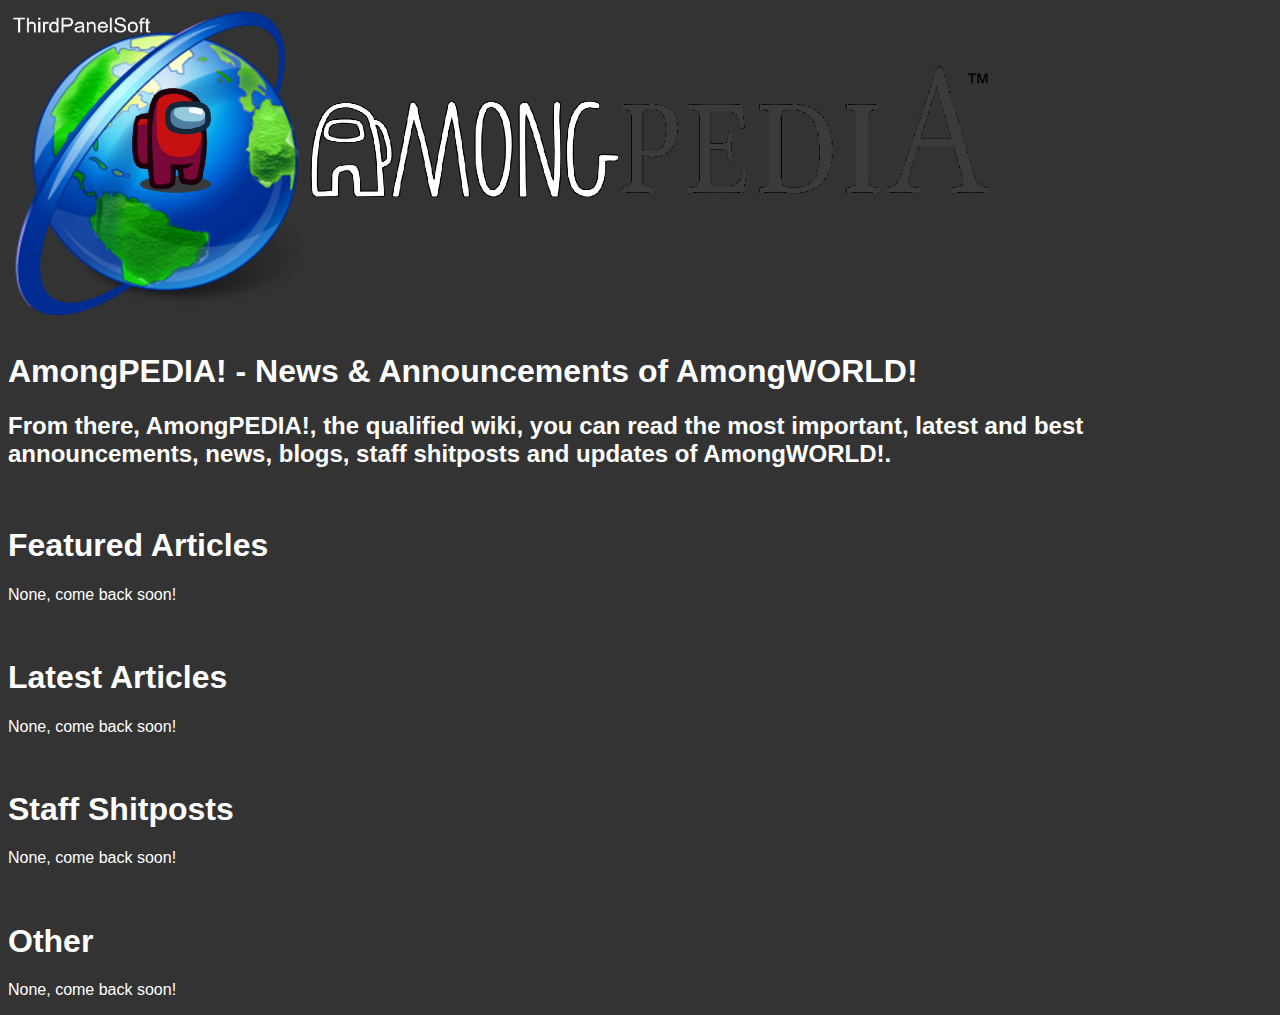
<file: news/index.html>
<!DOCTYPE html>
<html lang="en">
<head>
    <meta charset="UTF-8">
    <meta name="viewport" content="width=device-width, initial-scale=1.0">
    <title>AmongPEDIA!</title>
	<link rel="icon" type="image/x-icon" href="faviconwiki.png">
    <style>
        body {
            background-color: #333333;
            color: white;
            font-family: Arial, sans-serif;
			a {color: blue;}
        }
		        @keyframes rainbow {
            0% { color: #ff0000; }
            14% { color: #ff7f00; }
            28% { color: #ffff00; }
            42% { color: #00ff00; }
            56% { color: #0000ff; }
            70% { color: #4b0082; }
            84% { color: #8b00ff; }
            100% { color: #ff0000; }
        }

        rainbow-text {
            animation: rainbow 3s linear infinite;
            font-size: 1em;
        }
    </style>
	<img src="wiki.png" alt="Wiki Logo" style="width:1000px;height:320px;">
	<h1>AmongPEDIA! - News & Announcements of AmongWORLD!</h1>
	<h2>From there, AmongPEDIA!, the qualified wiki, you can read the most important, latest and best announcements, news, blogs, staff shitposts and updates of AmongWORLD!.</h2>
	<br>
	<h1>Featured Articles</h1>
	<p>None, come back soon!</p>
	<br>
	<h1>Latest Articles</h1>
	<p>None, come back soon!</p>
	<br>
	<h1>Staff Shitposts</h1>
	<p>None, come back soon!</p>
	<br>
	<h1>Other</h1>
	<p>None, come back soon!</p>
</head>
<body>
    <script>
        customElements.define('rainbow-text', class extends HTMLElement {
            constructor() {
                super();
            }
        });
    </script>
</body>
</html>
</file>
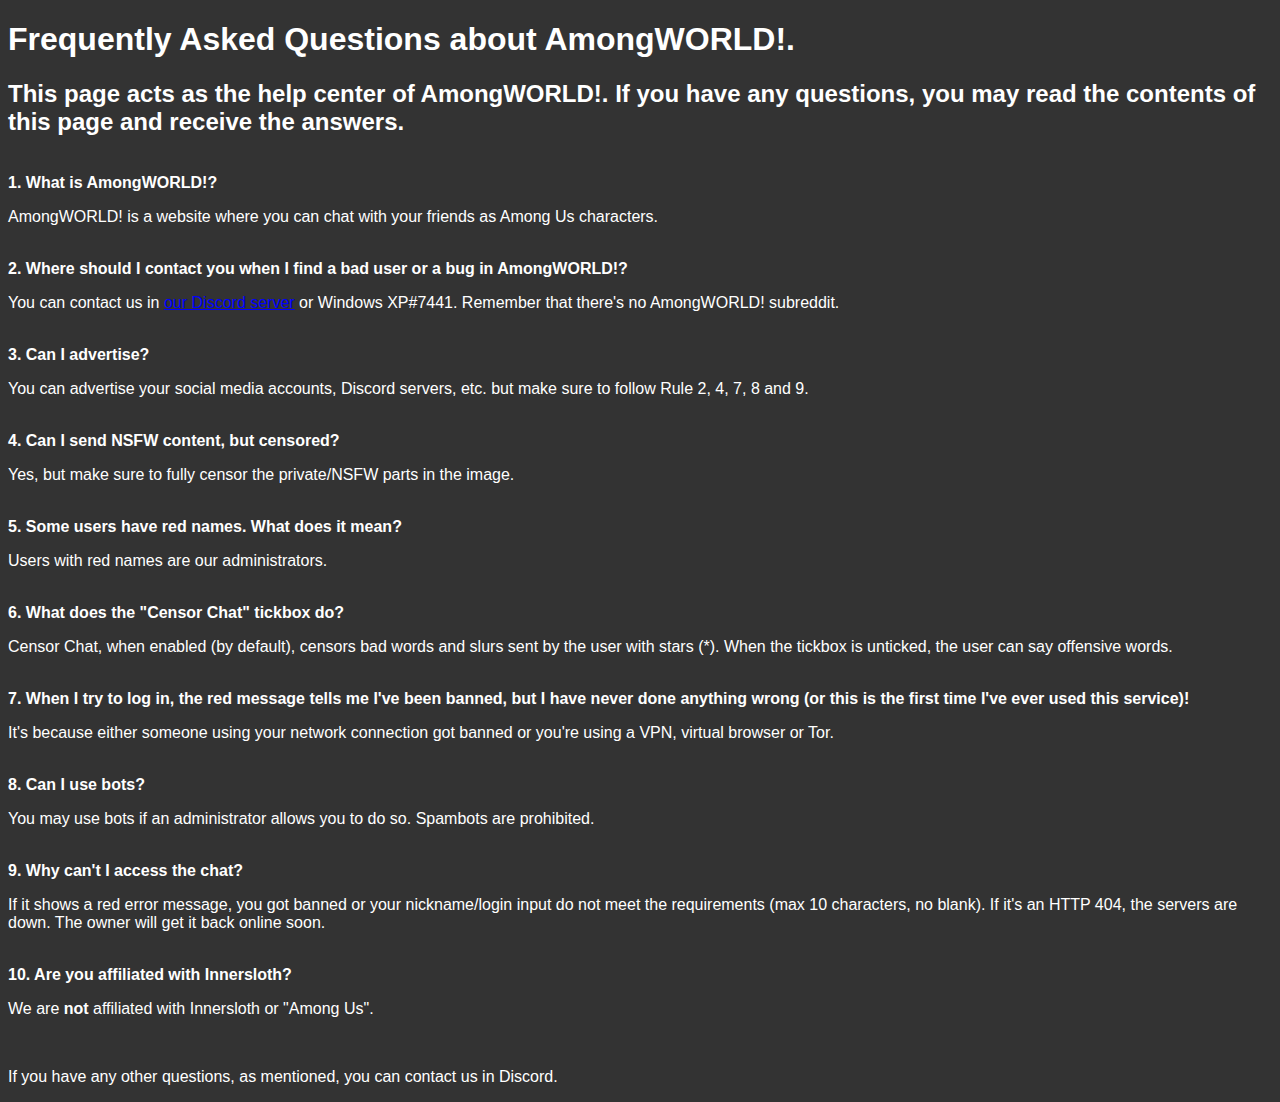
<file: faq.html>
<!DOCTYPE html>
<html lang="en">
<head>
    <meta charset="UTF-8">
    <meta name="viewport" content="width=device-width, initial-scale=1.0">
    <title>AmongWORLD! FAQs</title>
	<link rel="icon" type="image/x-icon" href="favicon.png">
    <style>
        body {
            background-color: #333333;
            color: white;
            font-family: Arial, sans-serif;
			a {color: blue;}
        }
		        @keyframes rainbow {
            0% { color: #ff0000; }
            14% { color: #ff7f00; }
            28% { color: #ffff00; }
            42% { color: #00ff00; }
            56% { color: #0000ff; }
            70% { color: #4b0082; }
            84% { color: #8b00ff; }
            100% { color: #ff0000; }
        }

        rainbow-text {
            animation: rainbow 3s linear infinite;
            font-size: 1em;
        }
    </style>
	<h1>Frequently Asked Questions about AmongWORLD!.</h1>
	<h2>This page acts as the help center of AmongWORLD!. If you have any questions, you may read the contents of this page and receive the answers.</h2>
	<br>
	<b>1. What is AmongWORLD!?</b>
	<p>AmongWORLD! is a website where you can chat with your friends as Among Us characters.</p>
	<br>
	<b>2. Where should I contact you when I find a bad user or a bug in AmongWORLD!?</b>
	<p>You can contact us in <a href="https://discord.com/invite/4z7YcZYD96">our Discord server</a> or Windows XP#7441. Remember that there's no AmongWORLD! subreddit.</p>
	<br>
	<b>3. Can I advertise?</b>
	<p>You can advertise your social media accounts, Discord servers, etc. but make sure to follow Rule 2, 4, 7, 8 and 9.</p>
	<br>
	<b>4. Can I send NSFW content, but censored?</b>
	<p>Yes, but make sure to fully censor the private/NSFW parts in the image.</p>
	<br>
	<b>5. Some users have red names. What does it mean?</b>
	<p>Users with red names are our administrators.</p>
	<br>
	<b>6. What does the "Censor Chat" tickbox do?</b>
	<p>Censor Chat, when enabled (by default), censors bad words and slurs sent by the user with stars (*). When the tickbox is unticked, the user can say offensive words.</p>
	<br>
	<b>7. When I try to log in, the red message tells me I've been banned, but I have never done anything wrong (or this is the first time I've ever used this service)!</b>
	<p>It's because either someone using your network connection got banned or you're using a VPN, virtual browser or Tor.</p>
	<br>
	<b>8. Can I use bots?</b>
	<p>You may use bots if an administrator allows you to do so. Spambots are prohibited.</p>
    <br>
	<b>9. Why can't I access the chat?</b>
	<p>If it shows a red error message, you got banned or your nickname/login input do not meet the requirements (max 10 characters, no blank). If it's an HTTP 404, the servers are down. The owner will get it back online soon.</p>
    <br>
	<b>10. Are you affiliated with Innersloth?</b>
	<p>We are <b>not</b> affiliated with Innersloth or "Among Us".</p>
	<br>
	<p>If you have any other questions, as mentioned, you can contact us in Discord.</p>
</head>
<body>
    <script>
        customElements.define('rainbow-text', class extends HTMLElement {
            constructor() {
                super();
            }
        });
    </script>
</body>
</html>
</file>
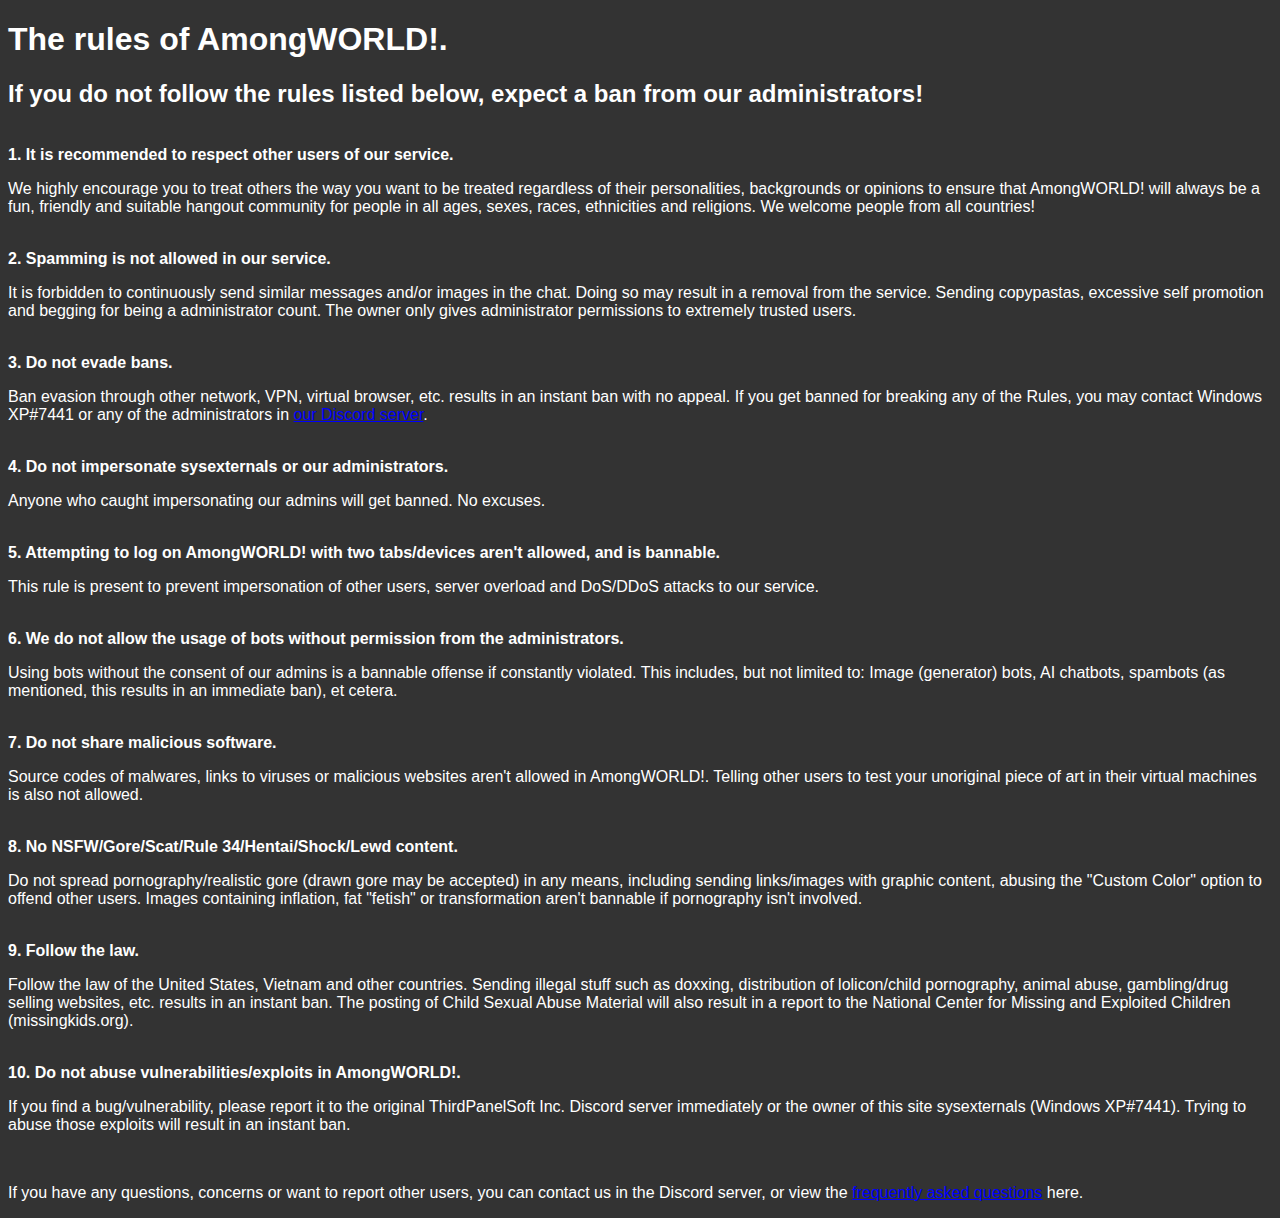
<file: rules.html>
<!DOCTYPE html>
<html lang="en">
<head>
    <meta charset="UTF-8">
    <meta name="viewport" content="width=device-width, initial-scale=1.0">
    <title>AmongWORLD! Rules</title>
	<link rel="icon" type="image/x-icon" href="favicon.png">
    <style>
        body {
            background-color: #333333;
            color: white;
            font-family: Arial, sans-serif;
			a {color: blue;}
        }
		        @keyframes rainbow {
            0% { color: #ff0000; }
            14% { color: #ff7f00; }
            28% { color: #ffff00; }
            42% { color: #00ff00; }
            56% { color: #0000ff; }
            70% { color: #4b0082; }
            84% { color: #8b00ff; }
            100% { color: #ff0000; }
        }

        rainbow-text {
            animation: rainbow 3s linear infinite;
            font-size: 1em;
        }
    </style>
	<h1>The rules of AmongWORLD!.</h1>
	<h2>If you do not follow the rules listed below, expect a ban from our administrators!</h2>
	<br>
	<b>1. It is recommended to respect other users of our service.</b>
	<p>We highly encourage you to treat others the way you want to be treated regardless of their personalities, backgrounds or opinions to ensure that AmongWORLD! will always be a fun, friendly and suitable hangout community for people in all ages, sexes, races, ethnicities and religions. We welcome people from all countries!</p>
	<br>
	<b>2. Spamming is not allowed in our service.</b>
	<p>It is forbidden to continuously send similar messages and/or images in the chat. Doing so may result in a removal from the service. Sending copypastas, excessive self promotion and begging for being a administrator count. The owner only gives administrator permissions to extremely trusted users.</p>
	<br>
	<b>3. Do not evade bans.</b>
	<p>Ban evasion through other network, VPN, virtual browser, etc. results in an instant ban with no appeal. If you get banned for breaking any of the Rules, you may contact Windows XP#7441 or any of the administrators in <a href="https://discord.com/invite/4z7YcZYD96">our Discord server</a>.</p>
	<br>
	<b>4. Do not impersonate <rainbow-text>sysexternals</rainbow-text> or our administrators.</b>
	<p>Anyone who caught impersonating our admins will get banned. No excuses.</p>
	<br>
	<b>5. Attempting to log on AmongWORLD! with two tabs/devices aren't allowed, and is bannable.</b>
	<p>This rule is present to prevent impersonation of other users, server overload and DoS/DDoS attacks to our service.</p>
	<br>
	<b>6. We do not allow the usage of bots without permission from the administrators.</b>
	<p>Using bots without the consent of our admins is a bannable offense if constantly violated. This includes, but not limited to: Image (generator) bots, AI chatbots, spambots (as mentioned, this results in an immediate ban), et cetera.</p>
	<br>
	<b>7. Do not share malicious software.</b>
	<p>Source codes of malwares, links to viruses or malicious websites aren't allowed in AmongWORLD!. Telling other users to test your unoriginal piece of art in their virtual machines is also not allowed.</p>
    <br>
	<b>8. No NSFW/Gore/Scat/Rule 34/Hentai/Shock/Lewd content.</b>
	<p>Do not spread pornography/realistic gore (drawn gore may be accepted) in any means, including sending links/images with graphic content, abusing the "Custom Color" option to offend other users. Images containing inflation, fat "fetish" or transformation aren't bannable if pornography isn't involved.</p>
    <br>
	<b>9. Follow the law.</b>
	<p>Follow the law of the United States, Vietnam and other countries. Sending illegal stuff such as doxxing, distribution of lolicon/child pornography, animal abuse, gambling/drug selling websites, etc. results in an instant ban. The posting of Child Sexual Abuse Material will also result in a report to the National Center for Missing and Exploited Children (missingkids.org).</p>
	<br>
	<b>10. Do not abuse vulnerabilities/exploits in AmongWORLD!.</b>
	<p>If you find a bug/vulnerability, please report it to the original ThirdPanelSoft Inc. Discord server immediately or the owner of this site <rainbow-text>sysexternals</rainbow-text> (Windows XP#7441). Trying to abuse those exploits will result in an instant ban.</p>
	<br>
	<p>If you have any questions, concerns or want to report other users, you can contact us in the Discord server, or view the <a href="faq.html">frequently asked questions</a> here.</p>
</head>
<body>
    <script>
        customElements.define('rainbow-text', class extends HTMLElement {
            constructor() {
                super();
            }
        });
    </script>
</body>
</html>
</file>
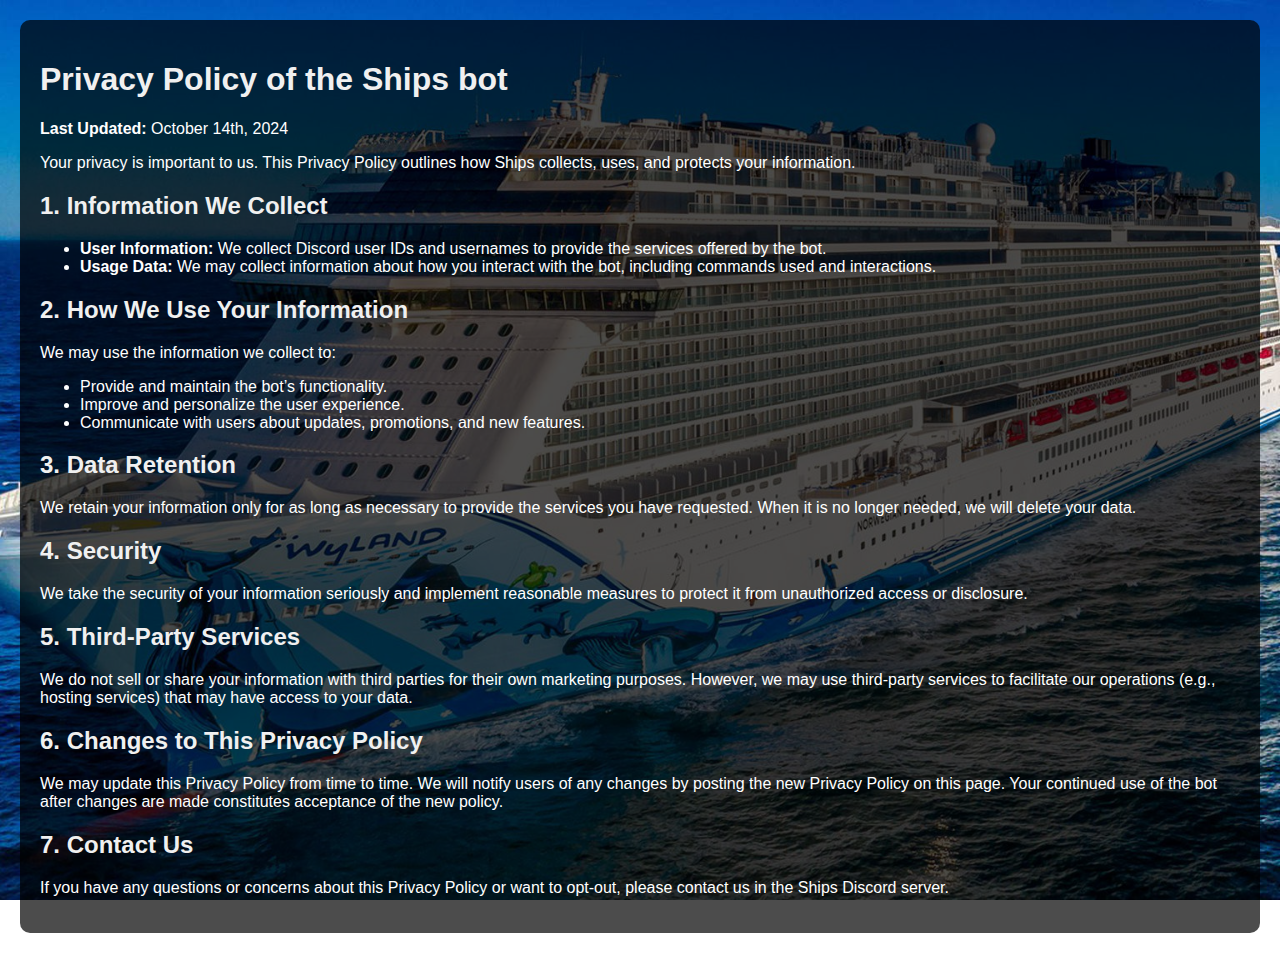
<file: ships/privacy-policy.html>
<!DOCTYPE html>
<html lang="en">
<head>
    <meta charset="UTF-8">
    <meta name="viewport" content="width=device-width, initial-scale=1.0">
    <title>Privacy Policy of Ships</title>
    <style>
        body {
            font-family: Arial, sans-serif;
            color: #fff;
            margin: 0;
            padding: 20px;
            background: url('ships.jpg') no-repeat center center fixed;
            background-size: cover;
            position: relative;
            z-index: 1;
        }
        .content {
            position: relative;
            z-index: 2;
            background-color: rgba(0, 0, 0, 0.7); /* Semi-transparent background */
            padding: 20px;
            border-radius: 10px;
        }
        h1, h2, h3 {
            color: #f0f0f0; /* Light color for headings */
        }
    </style>
</head>
<body>
    <div class="content">
        <h1>Privacy Policy of the Ships bot</h1>
        <p><strong>Last Updated:</strong> October 14th, 2024</p>
        <p>Your privacy is important to us. This Privacy Policy outlines how Ships collects, uses, and protects your information.</p>

        <h2>1. Information We Collect</h2>
        <ul>
            <li><strong>User Information:</strong> We collect Discord user IDs and usernames to provide the services offered by the bot.</li>
            <li><strong>Usage Data:</strong> We may collect information about how you interact with the bot, including commands used and interactions.</li>
        </ul>

        <h2>2. How We Use Your Information</h2>
        <p>We may use the information we collect to:</p>
        <ul>
            <li>Provide and maintain the bot’s functionality.</li>
            <li>Improve and personalize the user experience.</li>
            <li>Communicate with users about updates, promotions, and new features.</li>
        </ul>

        <h2>3. Data Retention</h2>
        <p>We retain your information only for as long as necessary to provide the services you have requested. When it is no longer needed, we will delete your data.</p>

        <h2>4. Security</h2>
        <p>We take the security of your information seriously and implement reasonable measures to protect it from unauthorized access or disclosure.</p>

        <h2>5. Third-Party Services</h2>
        <p>We do not sell or share your information with third parties for their own marketing purposes. However, we may use third-party services to facilitate our operations (e.g., hosting services) that may have access to your data.</p>

        <h2>6. Changes to This Privacy Policy</h2>
        <p>We may update this Privacy Policy from time to time. We will notify users of any changes by posting the new Privacy Policy on this page. Your continued use of the bot after changes are made constitutes acceptance of the new policy.</p>

        <h2>7. Contact Us</h2>
        <p>If you have any questions or concerns about this Privacy Policy or want to opt-out, please contact us in the Ships Discord server.</p>
    </div>
</body>
</html>
</file>
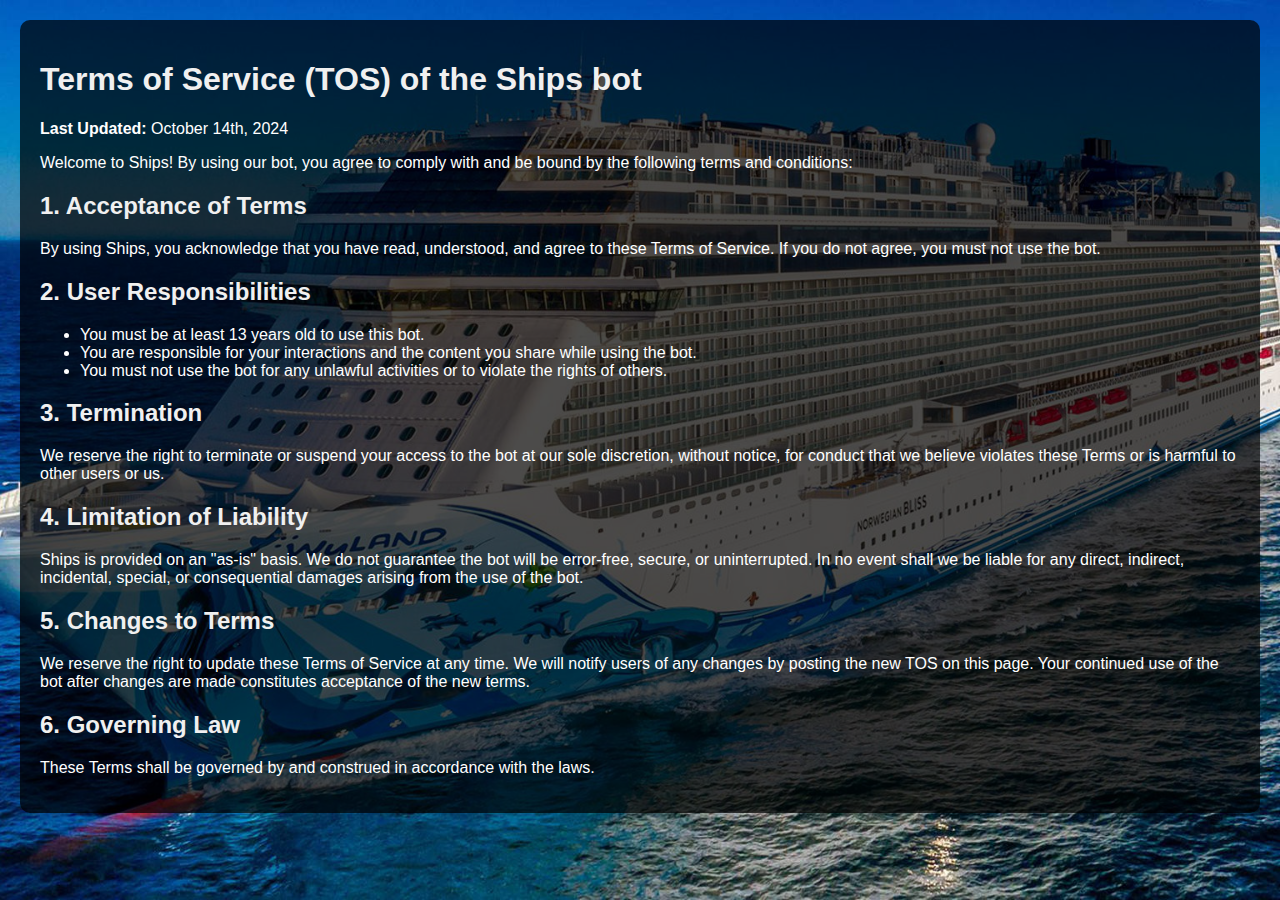
<file: ships/tos.html>
<!DOCTYPE html>
<html lang="en">
<head>
    <meta charset="UTF-8">
    <meta name="viewport" content="width=device-width, initial-scale=1.0">
    <title>Terms of Service of Ships</title>
    <style>
        body {
            font-family: Arial, sans-serif;
            color: #fff;
            margin: 0;
            padding: 20px;
            background: url('ships.jpg') no-repeat center center fixed;
            background-size: cover;
            position: relative;
            z-index: 1;
        }
        .content {
            position: relative;
            z-index: 2;
            background-color: rgba(0, 0, 0, 0.7); /* Semi-transparent background */
            padding: 20px;
            border-radius: 10px;
        }
        h1, h2, h3 {
            color: #f0f0f0; /* Light color for headings */
        }
    </style>
</head>
<body>
    <div class="content">
        <h1>Terms of Service (TOS) of the Ships bot</h1>
        <p><strong>Last Updated:</strong> October 14th, 2024</p>
        <p>Welcome to Ships! By using our bot, you agree to comply with and be bound by the following terms and conditions:</p>
        
        <h2>1. Acceptance of Terms</h2>
        <p>By using Ships, you acknowledge that you have read, understood, and agree to these Terms of Service. If you do not agree, you must not use the bot.</p>

        <h2>2. User Responsibilities</h2>
        <ul>
            <li>You must be at least 13 years old to use this bot.</li>
            <li>You are responsible for your interactions and the content you share while using the bot.</li>
            <li>You must not use the bot for any unlawful activities or to violate the rights of others.</li>
        </ul>

        <h2>3. Termination</h2>
        <p>We reserve the right to terminate or suspend your access to the bot at our sole discretion, without notice, for conduct that we believe violates these Terms or is harmful to other users or us.</p>

        <h2>4. Limitation of Liability</h2>
        <p>Ships is provided on an "as-is" basis. We do not guarantee the bot will be error-free, secure, or uninterrupted. In no event shall we be liable for any direct, indirect, incidental, special, or consequential damages arising from the use of the bot.</p>

        <h2>5. Changes to Terms</h2>
        <p>We reserve the right to update these Terms of Service at any time. We will notify users of any changes by posting the new TOS on this page. Your continued use of the bot after changes are made constitutes acceptance of the new terms.</p>

        <h2>6. Governing Law</h2>
        <p>These Terms shall be governed by and construed in accordance with the laws.</p>
    </div>
</body>
</html>
</file>
